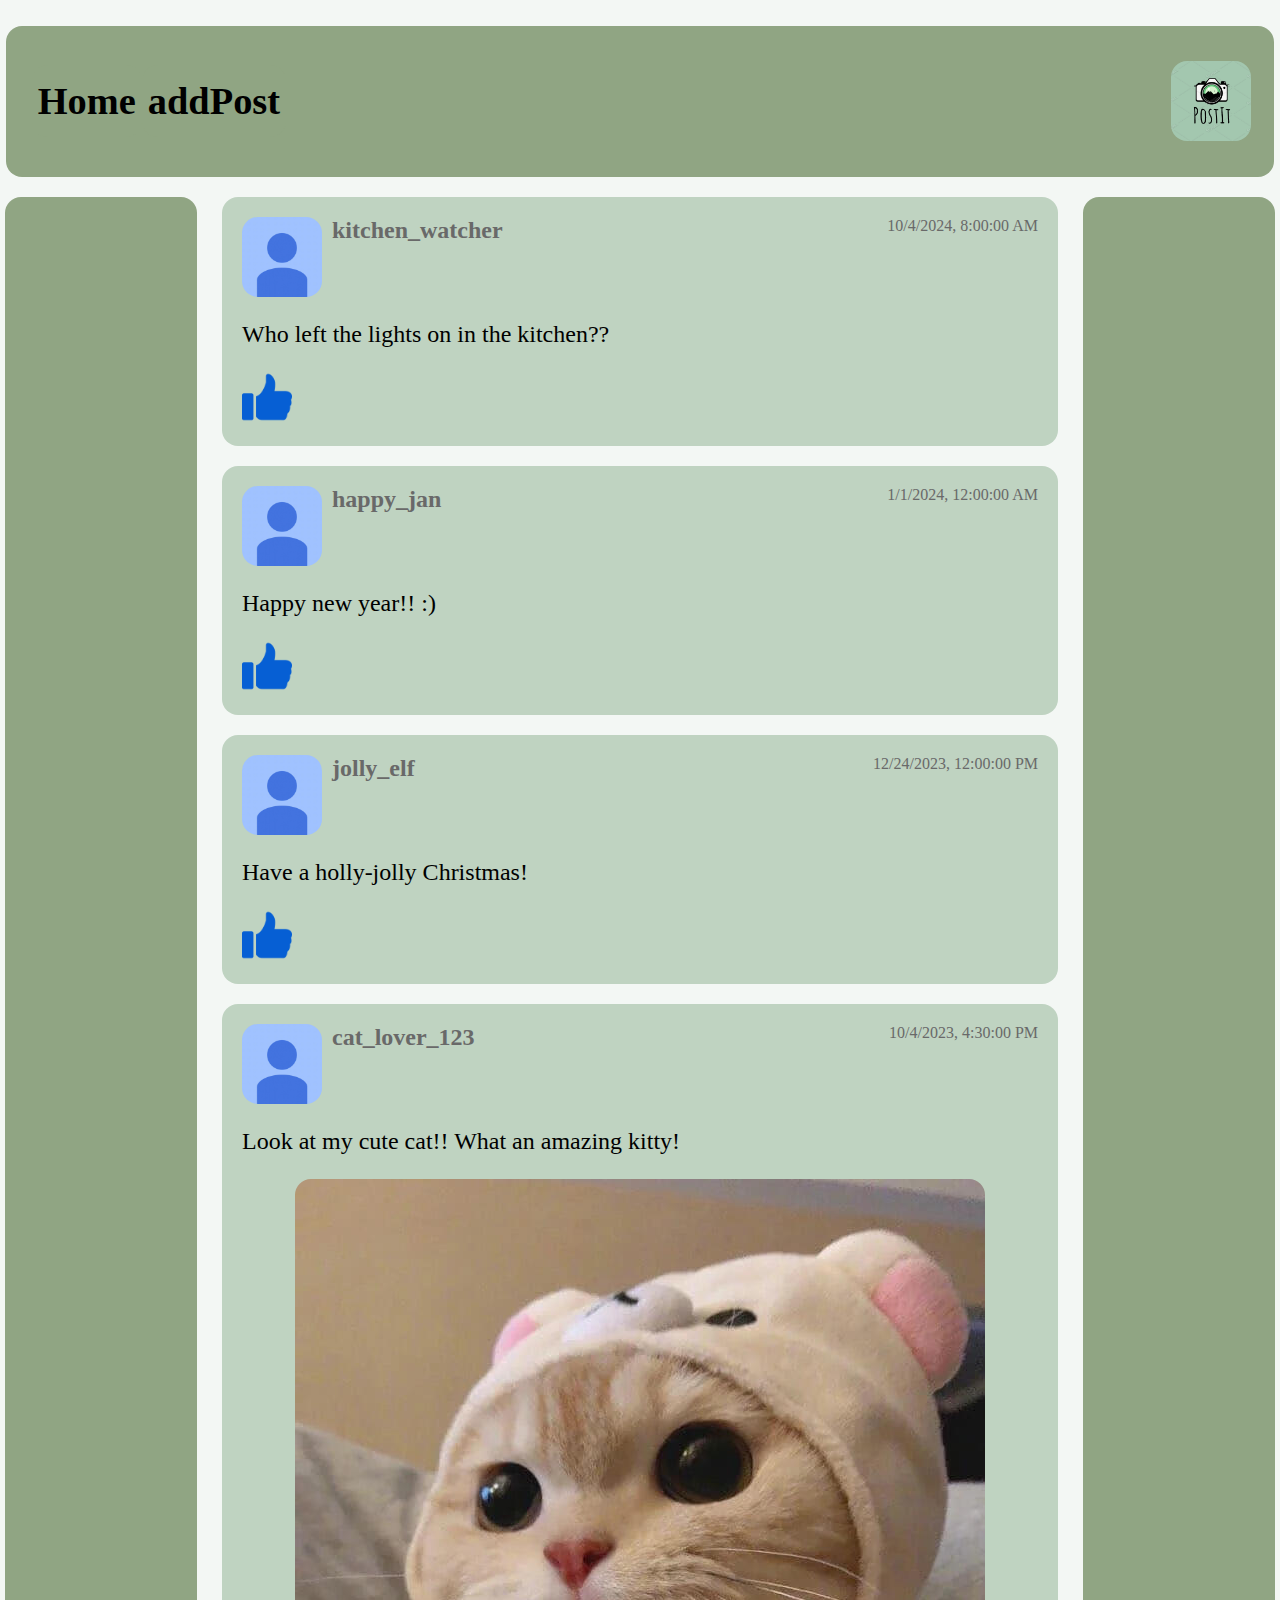
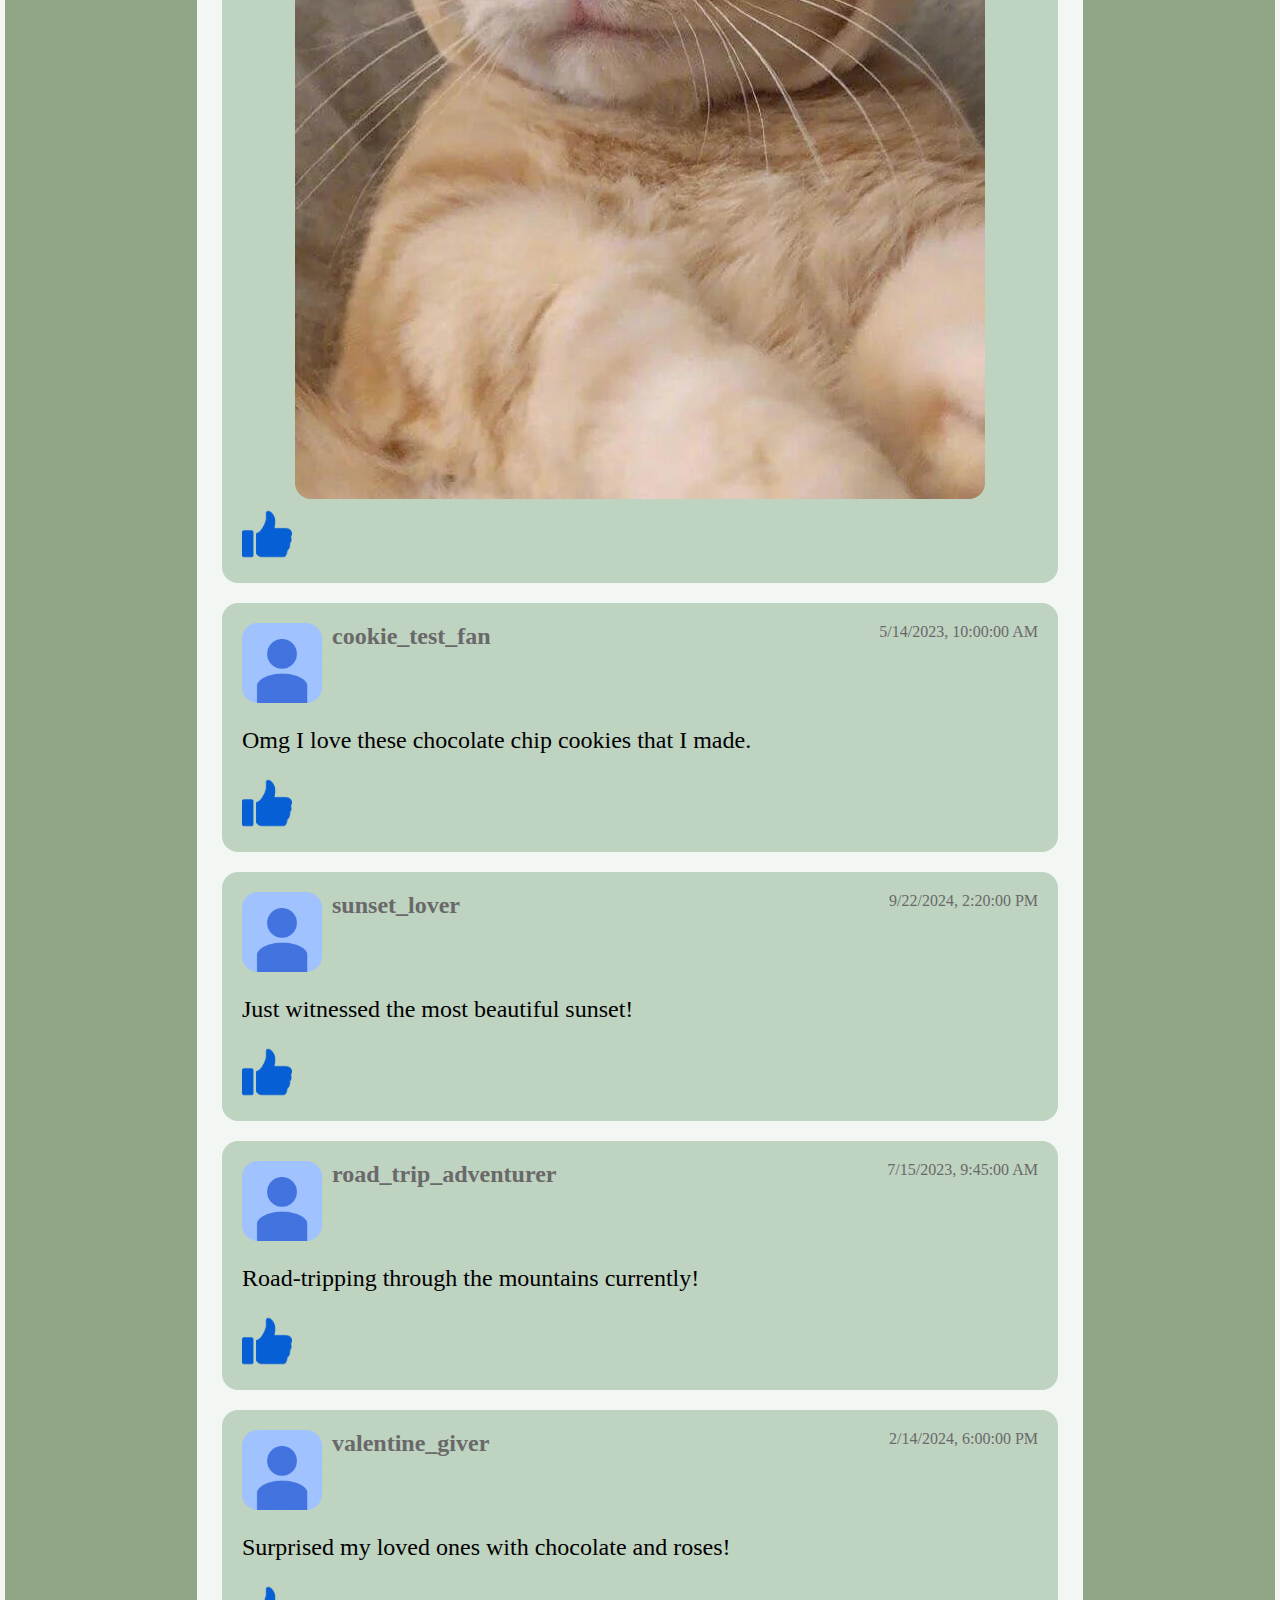
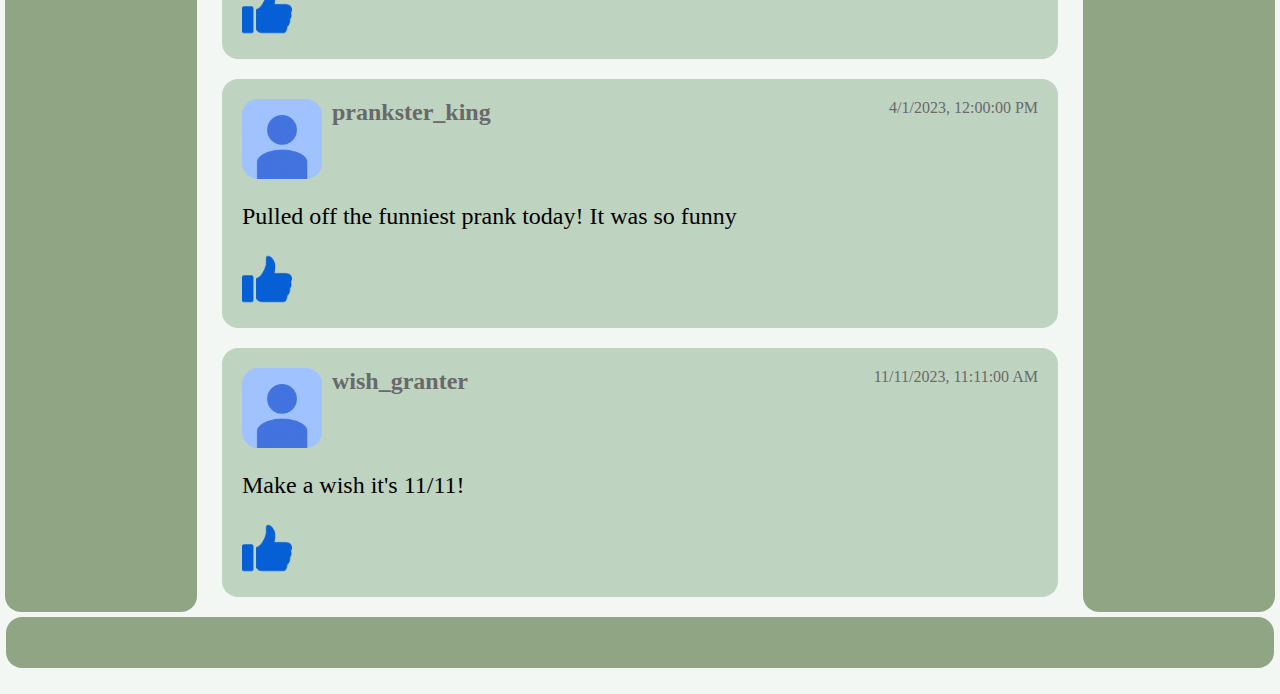
<file: index.html>
<!DOCTYPE html>
<html lang="en">

<head>
    <meta charset="UTF-8">
    <meta name="viewport" content="width=device-width, initial-scale=1.0">
    <link rel="stylesheet" href="style.css">
</head>

<body>
    <header class="header">
        <div class="header_container">
            <button class="mainPage_button" onclick="window.location.href = 'login.html'">
                <h1>Home</h1>
            </button>
            <button class="mainPage_button addPost_button" onclick="window.location.href = 'addPost.html'">
                <h1>addPost</h1>
            </button>
            <div class="dropdown">
                <img onclick="myFunction()" class="dropdown profilePic"  src="assets/PostItLogo.png" alt="">
                <div id="myDropdown" class="dropdown-content">
                    <p class="dropdown-text" id="username"></p>
                    <p class="dropdown-text" id="useremail"></p>
                    <a class="dropdown-text" id="logoutButton" href="login.html">logout</a>
                </div>
            </div>
        </div>


    </header>

    <div class="container">
        <div class="mainPage_verticalBox"></div>
        <div class="mainPage_centerBox" id="mainPage_centerBox"></div>
        <div class="mainPage_verticalBox"></div>
    </div>

    <header class="header"></header>
    <script src="dropdown.js"></script>
    <script src="fetchPostInfo.js"></script>
</body>

</html>
</file>
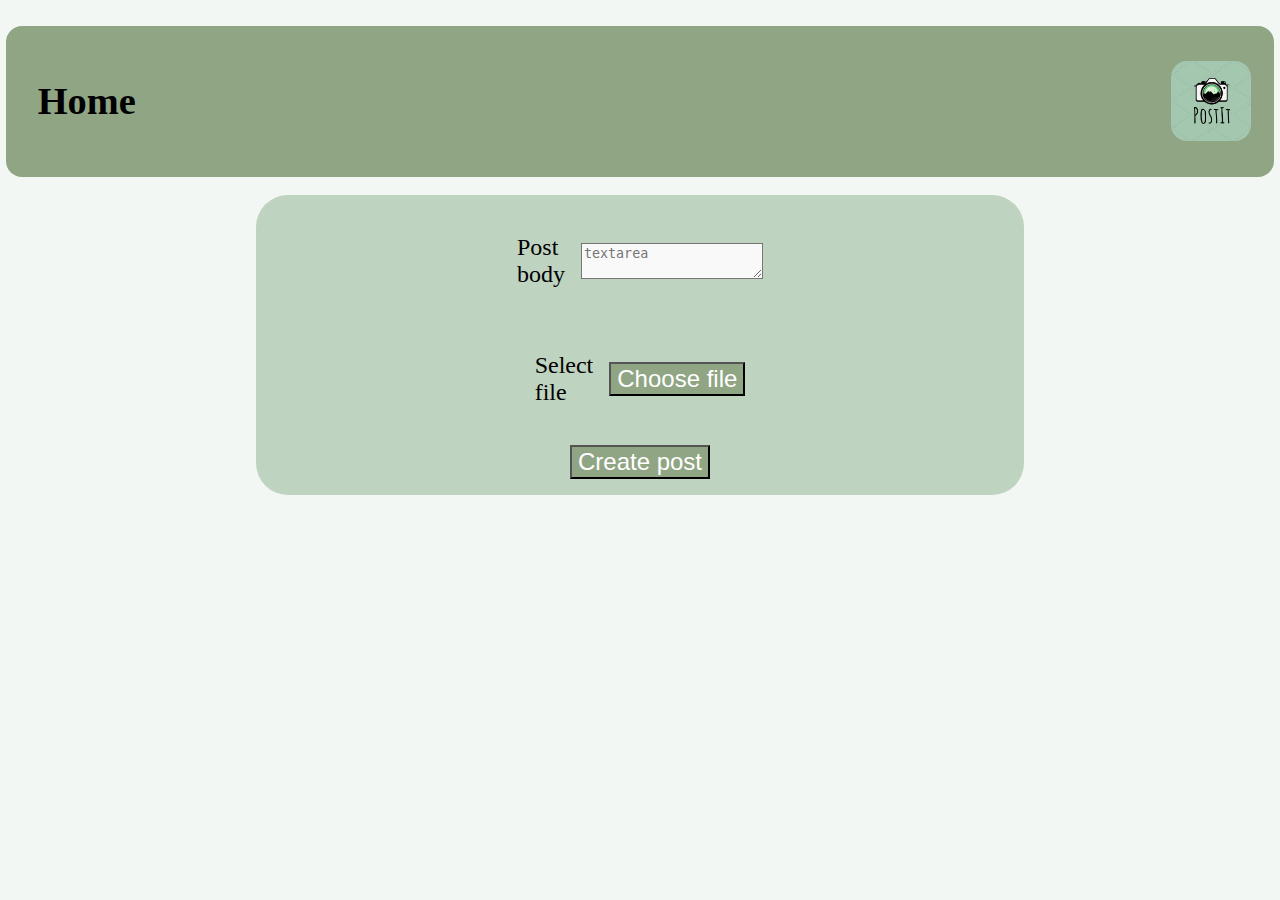
<file: addPost.html>
<!DOCTYPE html>
<html lang="en">

</html>

<head>
    <meta charset="UTF-8">
    <meta name="viewport" content="width=device-width, initial-scale=1.0">
    <link rel="icon" href="res/images/favicon.ico">
    <link rel="stylesheet" href="style.css">
    <title>add Post</title>
</head>

<body>
    <header class="header">
        <div class="header_container">
            <button class="mainPage_button" onclick="window.location.href = 'index.html'">
                <h1>Home</h1>
            </button>
            <div class="dropdown">
                <img onclick="myFunction()" class="dropdown" src="assets/PostItLogo.png" alt="">
                <div id="myDropdown" class="dropdown-content">
                    <p class="dropdown-text" id="username"></p>
                    <p class="dropdown-text" id="useremail"></p>
                    <a class="dropdown-text" id="logoutButton" href="login.html">logout</a>
                </div>
            </div> 
        </div>
    </header>
    <br>
    <section class="wrapper">
        <div class="box">
            <div class="subbox1">
                <p>Post<br>body</p>
                <textarea class="textarea" id="textarea" name="textarea" placeholder="textarea"></textarea>
            </div>
            <div class="subbox1">
                <p>Select<br>file</p>
                <button type="choosefile" class="choosefile" name="choosefile">Choose file</button>
            </div>
            <div class="subbox2">
                <button type="create post" class="createpost" onclick="window.location.href = 'index.html'">Create
                    post</button>
            </div>
        </div>
    </section>
    <footer>
    </footer>
    <script src="dropdown.js"></script>
</body>

</html>
</file>
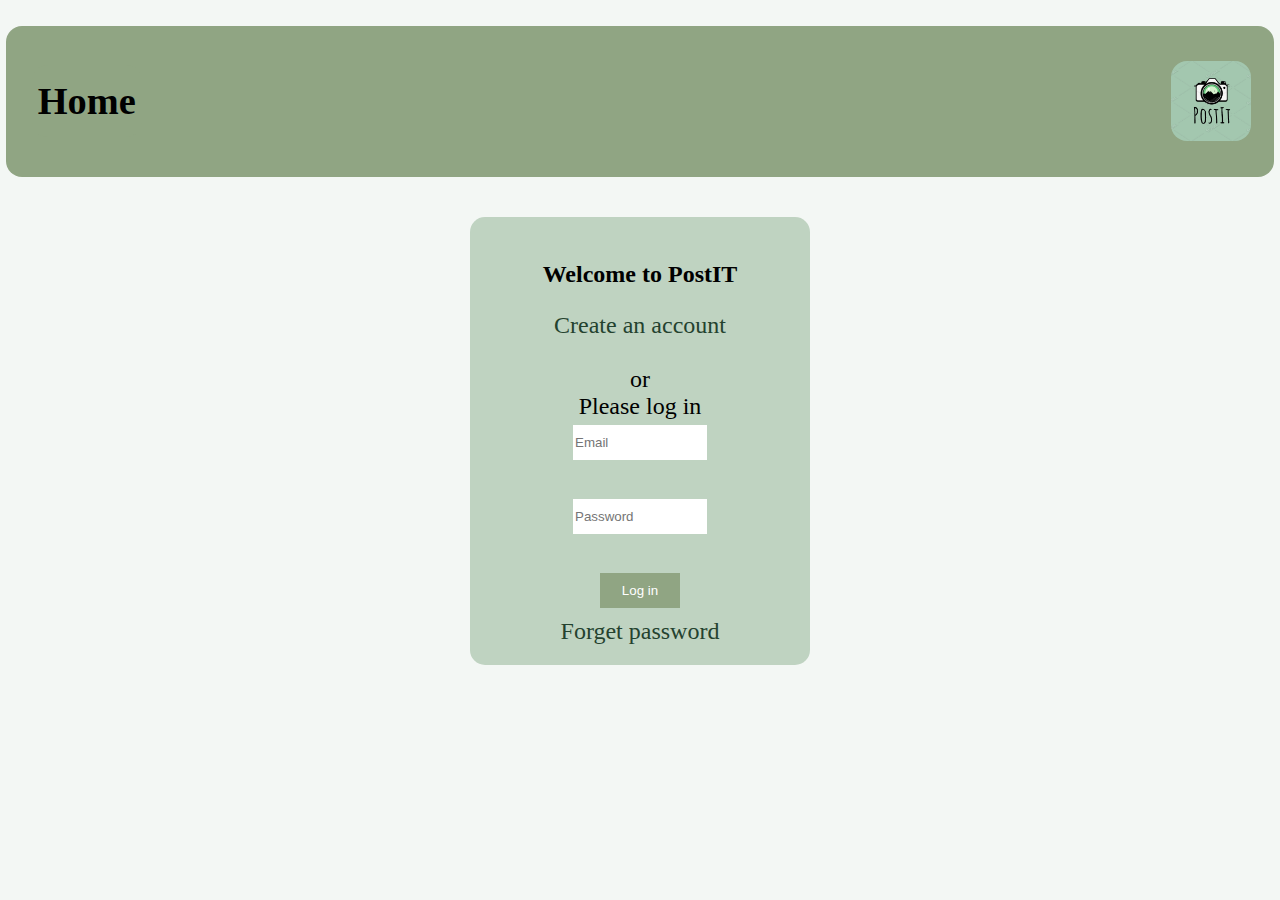
<file: login.html>
<!DOCTYPE html>
<html lang="en">

<head>
    <meta charset="UTF-8">
    <meta name="viewport" content="width=device-width, initial-scale=1">
    <title>PostIT</title>
    <link href="login_style.css" rel="stylesheet">
    <link href="style.css" rel="stylesheet">
</head>

<body>

    <header class="header">
        <div class="header_container">
            <button class="mainPage_button" onclick="window.location.href = 'index.html'">
                <h1>Home</h1>
            </button>
            <div class="dropdown">
                <img onclick="myFunction()" class="dropdown" src="assets/PostItLogo.png" alt="">
                <div id="myDropdown" class="dropdown-content">
                    <p class="dropdown-text" id="username"></p>
                    <p class="dropdown-text" id="useremail"></p>
                    <a class="dropdown-text" id="logoutButton" href="login.html">logout</a>
                </div>
            </div> 
        </div>


    </header>


    <div class="loginbox">
        <p class="bold">Welcome to PostIT</p>
        <a class="linkbutton" id="createaccount" href="https://youtube.com">Create an account</a><br>
        or<br>
        Please log in<br>
        <!-- <label for="username">Username:</label><br> -->
        <form action="index.html" method="POST">
            <div class="inputs">
                <input type="email" id="username" name="username" placeholder="Email" required><br>
                <!-- <label for="password">Password:</label><br> -->
                <input type="password" id="password" name="password" placeholder="Password" required><br>
            </div>
            <button id="loginbutton" type="submit">Log in</button><br>
            <a class="linkbutton" href="index.html">Forget password</a><br>
        </form>


    </div>
    <script src="dropdown.js"></script>
</body>

</html>
</file>
<file: style.css>
body {
    background-color: #F3F7F4;
    padding-top: 2%;
    padding-bottom: 2%;
    margin: 0 auto;
}

.header {
    background-color: #90A583;
    border-radius: 1rem;
    width: 99%;
    margin: 0 auto;
    padding-top: 2%;
    padding-bottom: 2%;
}

.choosefile {
    background-color: #90A583;
    color: white;
    font-size: x-large;
}

.createpost {
    background-color: #90A583;
    color: white;
    align-self: flex-end;
    font-size: x-large;
}

p {
    font-size: 1.5rem;
    /* margin: 30px; */
}

.box {
    background-color: #BFD3C1;
    display: flex;
    flex-direction: column;
    border-radius: 2rem;
    align-items: center;
    width: 60%;
    height: 300px;
    margin: 0 auto;
    justify-content: space-evenly;
}

.subbox1 {
    gap: 1rem;
    display: flex;
    flex-direction: row;
    justify-content: center;
    align-items: center;
}

.subbox2 {
    display: flex;
    justify-content: center;
    align-items: center;
}

h1 {
    color: black;
    text-align: left;
    margin-left: 20px;
}

.textarea {
    width: 90%;
    background-color: #f9f9f9;
    outline: none;
}

.mainPage_button {
    background-color: #90A583;
    height: 8vh;
    width: auto;
    text-align: center;
    border: none;
    cursor: pointer;
    border-radius: 1rem;
    margin-left: 2%;
}

.mainPage_button:hover {
    background-color: #24422F;
}

.mainPage_button:hover h1 {
    color: #e8e8e8;
}

.addPost_button {
    margin-left: 0;
}

.header h1 {
    color: black;
    text-align: center;
    justify-content: left;
    font-family: "Times New Roman";
    font-size: clamp(24px, 3vw, 48px);
    margin: 0;
}

.header_container {
    display: flex;
    flex-direction: row;
    justify-content: flex-start;
    align-items: center;
    margin: 0 auto;
}

.header_profilePic {
    border-radius: 1rem;
    height: 20vh;
    width: auto;
    max-height: 100px;
    margin-left: auto;
    margin-right: 1%;
}

.container {
    display: flex;
}

.mainPage_verticalBox {
    background-color: #90A583;
    border-radius: 1rem;
    width: 15%;
    margin: 5px;
    margin-top: 20px;
}

/* Hide the element on screens narrower than 768px */
@media (max-width: 768px) {
    .mainPage_verticalBox {
        display: none;
    }
}

.mainPage_centerBox {
    flex-grow: 1;
    overflow: auto;
}

.mainPage_Post {
    background-color: #BFD3C1;
    border-radius: 1rem;
    min-height: 10vh;
    overflow: hidden;
    margin: 20px;
    padding: 20px;
}


.postPic {
    max-width: 100%;
    max-height: 1000px;
    width: auto;
    height: auto;
    display: block;
    margin: auto;
    margin-bottom: 10px;
    border-radius: 1rem;

}

.dropdown img {
    height: auto;
    width: auto;
    max-height: 80px;
    margin: 10px;
    right: 0;
}

.profilePic-date-container {
    display: flex;
    align-items: flex-start;
    justify-content: space-between;

}

.profileInfo {
    display: flex;
    /* align-items: center; */
}

.profilePic {
    border-radius: 1rem;
    height: auto;
    width: auto;
    max-height: 80px;
    margin-right: 10px;
}

.userName {
    margin-right: 10px;
    margin-top: 0;
    font-size: 24px;
    font-weight: bold;
    color: dimgrey;
}

.theDateAndTime {
    margin-top: 0;
    color: dimgrey;
    font-size: 16px;
}

.likeButton {
    width: auto;
    max-height: 50px;
}

#christmas_Date {
    color: crimson;
    font-family: "Comic Sans MS";
}


@media (max-width: 800px) {
    .flex-container {
        flex-direction: column;
    }
}

.dropdown {
    position: relative;
    display: inline-block;
    margin-left: auto;
    border-radius: 1rem;
    width: auto;
    height: auto;
    max-height: 100px;
    margin-right: 1%;
}

/* Dropdown Content (Hidden by Default) */
.dropdown-content {
    display: none;
    position: absolute;
    background-color: #f1f1f1;
    min-width: 160px;
    box-shadow: 0px 8px 16px 0px rgba(0, 0, 0, 0.2);
    z-index: 1;
    right: 0;
    font-size: 16px;
}

/* Links inside the dropdown */
.dropdown-content p,
.dropdown-content a {
    color: black;
    padding: 12px 16px;
    text-decoration: none;
    display: block;
    font-size: inherit;
    /* Use the font size set on .dropdown-content */
    margin: 0;
}


/* Show the dropdown menu (use JS to add this class to the .dropdown-content container when the user clicks on the dropdown button) */
.show {
    display: block;
}
</file>
<file: login_style.css>
body {
    font-family: 'Times New Roman', Times, serif;
}

#header {
    display: flex;
    background-color: #90A583;
    width: auto;
    /* height: 250px; */
    font-size: 50px;
    border-radius: 15px;
    margin: 10px;
    padding: 20px;
    margin-bottom: 50px;
}

/* .headerbutton:hover { */
/*     background-color: skyblue; */
/**/
/* } */
.mainPage_button {
    background-color: #90A583;
    width: auto;
    text-align: center;
    border: none;
    cursor: pointer;
    border-radius: 1rem;
    margin-left: 2%;
    font-size: 24px;
}

.mainPage_button:hover {
    background-color: #24422F;
}


#userpicture {
    margin-left: auto;
    width: 70px;
    height: 70px;
}

.bold {
    font-weight: bold;
}

.loginbox {
    margin-top: 40px;
    display: flex;
    background-color: #BFD3C1;
    width: 300px;
    font-size: 24px;
    border-radius: 15px;
    padding: 20px;
    /* justify-items: center; */
    /* align-content: center; */
    /* justify-content: center; */
    /* margin: auto; */
    margin-right: auto;
    margin-left: auto;
    flex-direction: column;
    text-align: center;

}

.inputs {
    margin-top: 5px;
    display: flex;
    gap: 6px;
    flex-direction: column;

}

#password,
#username {
    width: 130px;
    margin-left: auto;
    margin-right: auto;
    /* margin-bottom: 10px; */
    /* gap: 10px; */
    border: none;
    padding-top: 10px;
    padding-bottom: 10px;

}

#loginbutton~a {
    color: #24422F;
}

#loginbutton {

    color: white;
    background-color: #90A583;
    width: 80px;
    border: none;
    margin: auto;
    padding-top: 10px;
    padding-bottom: 10px;
    margin-top: 6px;
    margin-bottom: 10px;

}

#createaccount {
    color: #24422F;

}

.linkbutton {
    text-decoration: none;
}
</file>
